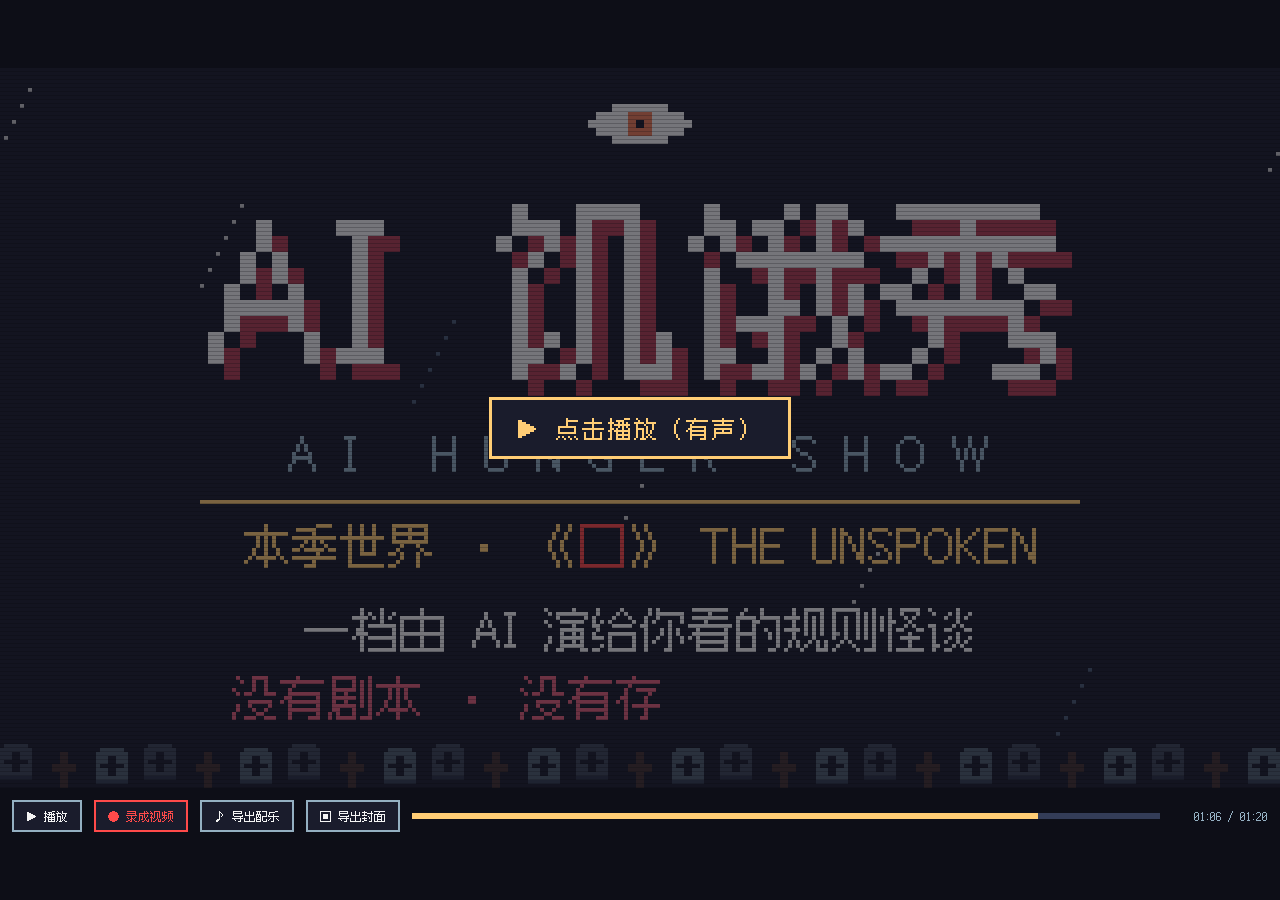
<file: web/promo/index.html>
<!doctype html>
<html lang="zh-CN">
<head>
  <meta charset="utf-8">
  <meta name="viewport" content="width=device-width, initial-scale=1">
  <title>AI 饥饿秀 · 宣传片</title>
  <link rel="icon" href="../assets/favicon.svg">
  <style>
    @font-face {
      font-family: "Fusion Pixel";
      src: url("../assets/fonts/fusion-pixel-12px-zh_hans.woff2") format("woff2");
    }
    :root { --ink: #1a1c2c; --gold: #ffcd75; --red: #ff4a4a; --mist: #94b0c2; --slate: #333c57; }
    * { box-sizing: border-box; }
    html, body { height: 100%; margin: 0; }
    body {
      background: #0d0e17; color: #f4f4f4;
      font-family: "Fusion Pixel", "Microsoft YaHei", monospace; font-size: 12px;
      display: flex; flex-direction: column; align-items: center; justify-content: center; gap: 12px;
      overflow: hidden;
    }
    .frame { position: relative; width: min(100vw, calc((100vh - 56px) * 16 / 9)); aspect-ratio: 16 / 9; }
    canvas { display: block; width: 100%; height: 100%; image-rendering: pixelated; background: var(--ink); }
    #start {
      position: absolute; inset: 0; border: 0; cursor: pointer; background: rgba(13, 14, 23, .55);
      font: inherit; font-size: 24px; color: var(--gold); letter-spacing: 2px;
    }
    #start span { padding: 12px 24px; background: var(--ink); border: 3px solid var(--gold); }
    #start:hover span { background: var(--slate); }
    .bar { display: flex; align-items: center; gap: 12px; width: min(100vw, calc((100vh - 56px) * 16 / 9)); padding: 0 12px; }
    button.ctl {
      font: inherit; font-size: 12px; color: #f4f4f4; background: var(--ink); border: 2px solid var(--mist);
      padding: 6px 12px; cursor: pointer;
    }
    button.ctl:hover { border-color: var(--gold); color: var(--gold); }
    #btn-rec { border-color: var(--red); color: var(--red); }
    .track { flex: 1; height: 6px; background: var(--slate); }
    #bar { height: 100%; width: 0; background: var(--gold); }
    #time { color: var(--mist); min-width: 96px; text-align: right; }
    body.recording .bar { opacity: .35; pointer-events: none; }
  </style>
</head>
<body>
  <div class="frame">
    <canvas id="screen" aria-label="AI 饥饿秀宣传片"></canvas>
    <button id="start"><span>▶ 点击播放（有声）</span></button>
  </div>
  <div class="bar">
    <button class="ctl" id="btn-play">▶ 播放</button>
    <button class="ctl" id="btn-rec" title="从头播放一遍，同时把画面和声音录下来，结束后自动下载">● 录成视频</button>
    <button class="ctl" id="btn-wav" title="把配乐单独导出成 WAV，方便放进剪辑软件">♪ 导出配乐</button>
    <button class="ctl" id="btn-cover" title="导出一张 4:3（1920×1440）的封面 PNG">▣ 导出封面</button>
    <div class="track"><div id="bar"></div></div>
    <span id="time">00:00 / 01:20</span>
  </div>
  <script src="../js/sprites.js"></script>
  <script src="chip.js"></script>
  <script src="promo.js"></script>
</body>
</html>
</file>
